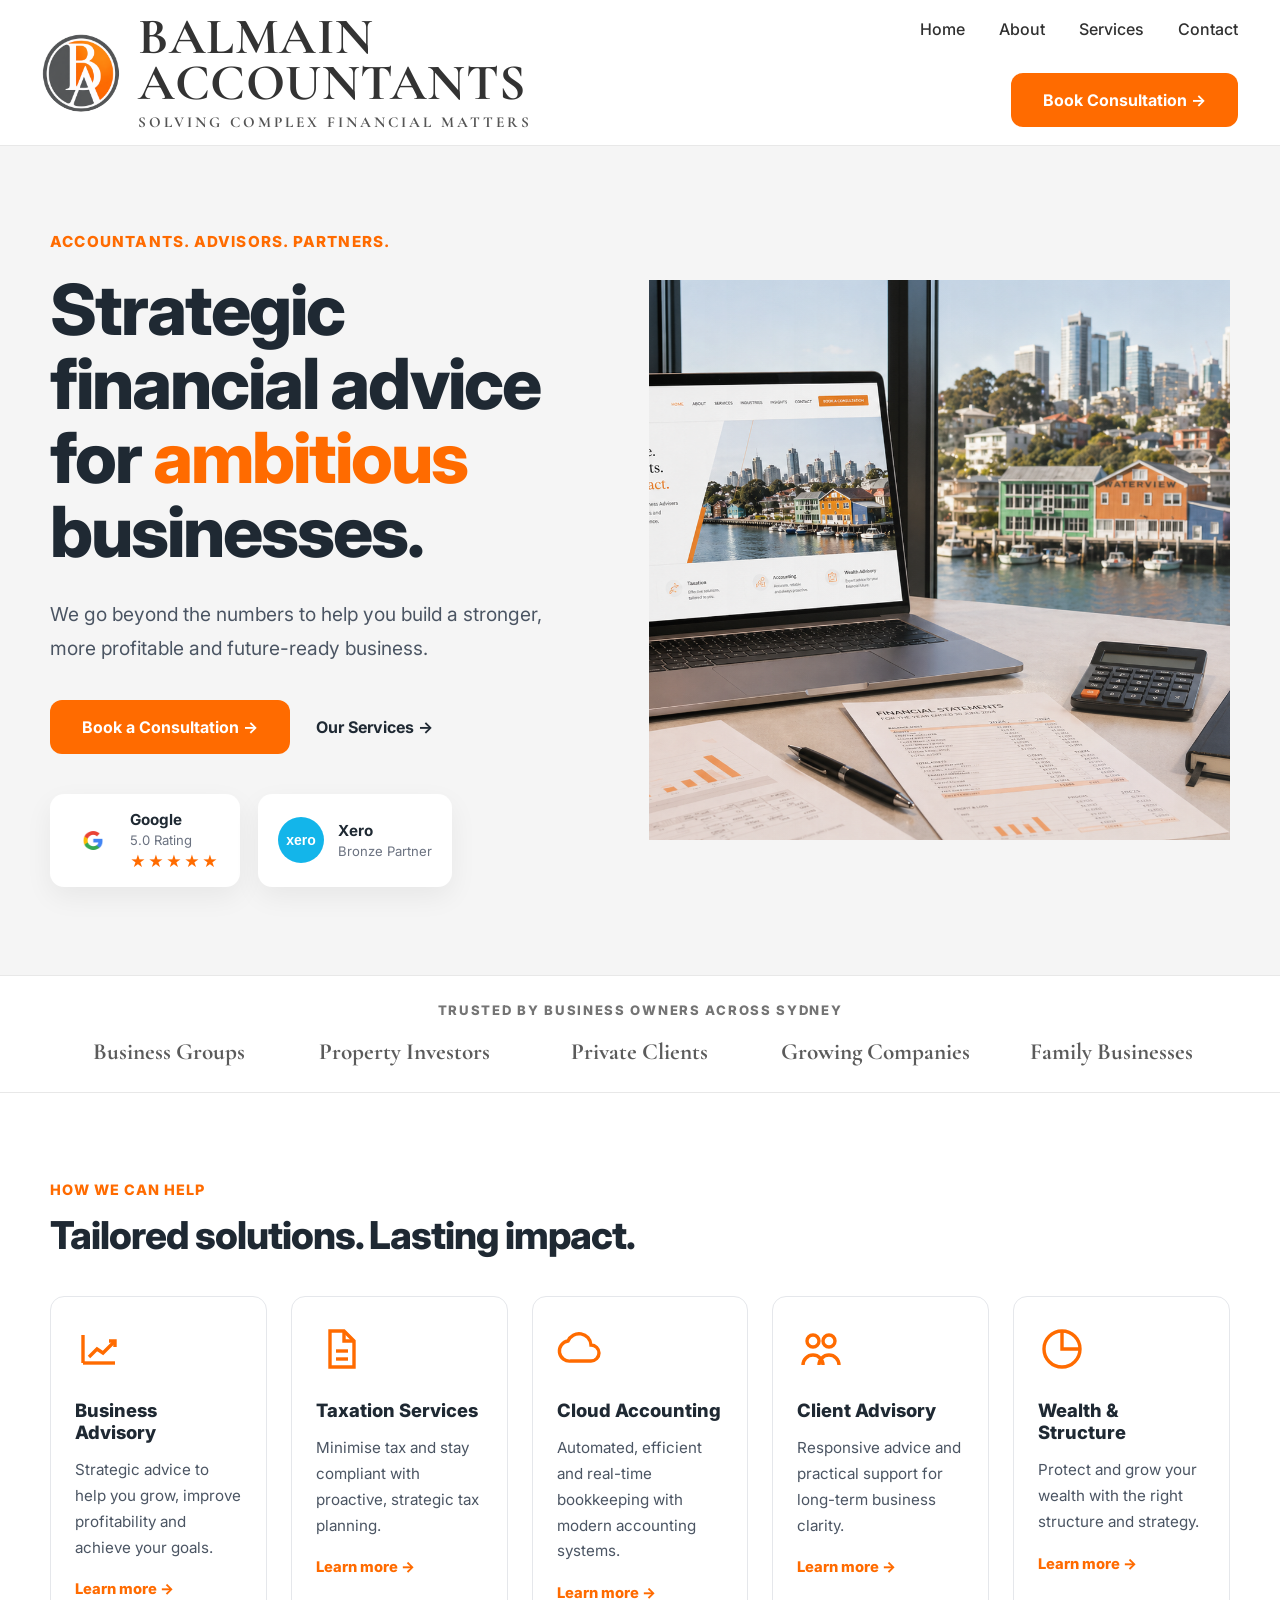
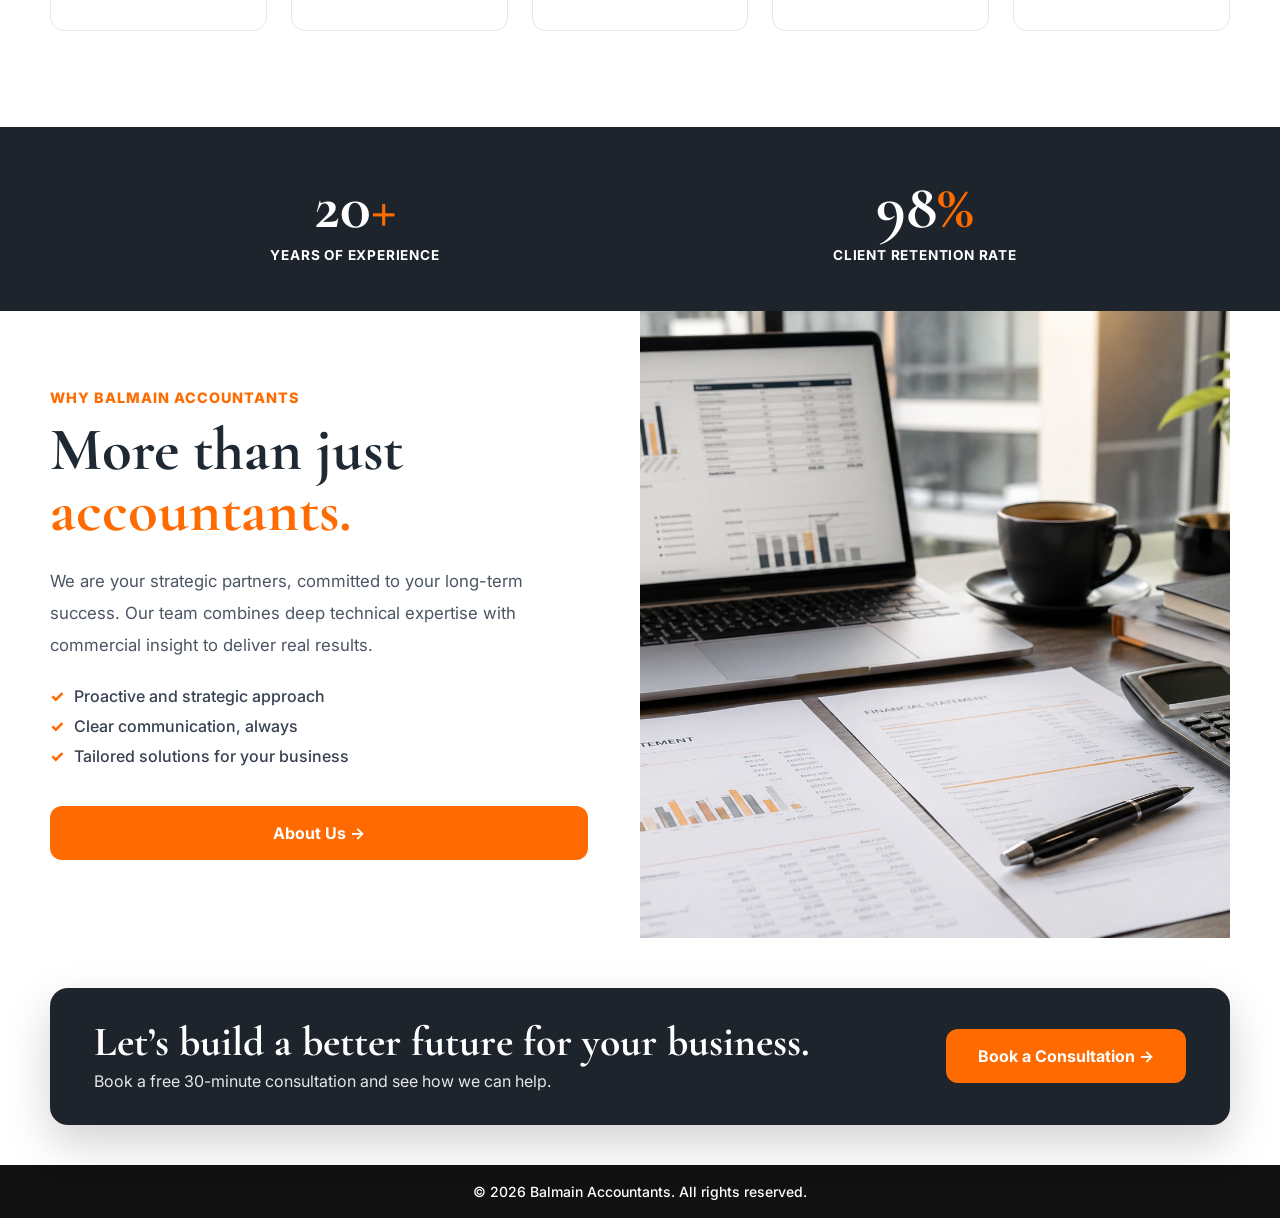
<file: index.html>
<!DOCTYPE html>
<html lang="en">
<head>
  <meta charset="UTF-8" />
  <meta name="viewport" content="width=device-width, initial-scale=1.0" />

  <title>Balmain Accountants</title>

  <link rel="icon" type="image/png" href="balmain-logo.png?v=3" />
  <link rel="shortcut icon" type="image/png" href="balmain-logo.png?v=3" />

  <link rel="preconnect" href="https://fonts.googleapis.com">
  <link rel="preconnect" href="https://fonts.gstatic.com" crossorigin>
  <link href="https://fonts.googleapis.com/css2?family=Cormorant+Garamond:wght@400;500;600;700&family=Inter:wght@300;400;500;600;700;800&display=swap" rel="stylesheet">

  <link rel="stylesheet" href="style.css" />
</head>

<body>

<header>
  <div class="navbar">
    <div class="logo-section">
      <img src="balmain-logo.png" alt="Balmain Accountants Logo" />
      <div class="logo-text">
        <h1>BALMAIN ACCOUNTANTS</h1>
        <p>SOLVING COMPLEX FINANCIAL MATTERS</p>
      </div>
    </div>

    <nav>
      <a href="index.html">Home</a>
      <a href="about.html">About</a>
      <a href="services.html">Services</a>
      <a href="contact.html">Contact</a>
      <a class="book-btn" href="contact.html">Book Consultation →</a>
    </nav>
  </div>
</header>

<section class="hero">
  <div>
    <div class="eyebrow">ACCOUNTANTS. ADVISORS. PARTNERS.</div>

    <h2>
      Strategic financial advice for
      <span>ambitious</span> businesses.
    </h2>

    <p>
      We go beyond the numbers to help you build a stronger, more profitable and future-ready business.
    </p>

    <div class="hero-actions">
      <a href="contact.html" class="hero-btn">Book a Consultation →</a>
      <a href="services.html" class="secondary-link">Our Services →</a>
    </div>

    <div class="trust-row">
      <div class="trust-card">
        <img src="google-logo.png" alt="Google Rating" class="trust-logo">
        <div>
          <strong>Google</strong>
          <span>5.0 Rating</span>
          <div class="stars">★★★★★</div>
        </div>
      </div>

      <div class="trust-card">
        <div class="xero-badge">xero</div>
        <div>
          <strong>Xero</strong>
          <span>Bronze Partner</span>
        </div>
      </div>
    </div>
  </div>

  <div class="hero-image"></div>
</section>

<section class="logo-strip">
  <p>Trusted by business owners across Sydney</p>

  <div class="client-names">
    <div>Business Groups</div>
    <div>Property Investors</div>
    <div>Private Clients</div>
    <div>Growing Companies</div>
    <div>Family Businesses</div>
  </div>
</section>

<section class="services-preview">
  <div class="section-inner">
    <div class="section-label">How we can help</div>
    <h3>Tailored solutions. Lasting impact.</h3>

    <div class="cards">
      <div class="card">
        <svg class="service-icon" viewBox="0 0 24 24" fill="none" stroke="currentColor" stroke-width="1.7">
          <path d="M4 19V5"></path>
          <path d="M4 19H20"></path>
          <path d="M7 16L11 12L14 14L20 8"></path>
          <path d="M17 8H20V11"></path>
        </svg>
        <h4>Business Advisory</h4>
        <p>Strategic advice to help you grow, improve profitability and achieve your goals.</p>
        <a href="services.html" class="learn-more">Learn more →</a>
      </div>

      <div class="card">
        <svg class="service-icon" viewBox="0 0 24 24" fill="none" stroke="currentColor" stroke-width="1.7">
          <path d="M7 3H14L19 8V21H7V3Z"></path>
          <path d="M14 3V8H19"></path>
          <path d="M10 13H16"></path>
          <path d="M10 17H16"></path>
        </svg>
        <h4>Taxation Services</h4>
        <p>Minimise tax and stay compliant with proactive, strategic tax planning.</p>
        <a href="services.html" class="learn-more">Learn more →</a>
      </div>

      <div class="card">
        <svg class="service-icon" viewBox="0 0 24 24" fill="none" stroke="currentColor" stroke-width="1.7">
          <path d="M7 18H17A4 4 0 0 0 17 10A6 6 0 0 0 5.5 8A4.8 4.8 0 0 0 7 18Z"></path>
        </svg>
        <h4>Cloud Accounting</h4>
        <p>Automated, efficient and real-time bookkeeping with modern accounting systems.</p>
        <a href="services.html" class="learn-more">Learn more →</a>
      </div>

      <div class="card">
        <svg class="service-icon" viewBox="0 0 24 24" fill="none" stroke="currentColor" stroke-width="1.7">
          <circle cx="8" cy="8" r="3"></circle>
          <circle cx="16" cy="8" r="3"></circle>
          <path d="M3 20A5 5 0 0 1 13 20"></path>
          <path d="M11 20A5 5 0 0 1 21 20"></path>
        </svg>
        <h4>Client Advisory</h4>
        <p>Responsive advice and practical support for long-term business clarity.</p>
        <a href="services.html" class="learn-more">Learn more →</a>
      </div>

      <div class="card">
        <svg class="service-icon" viewBox="0 0 24 24" fill="none" stroke="currentColor" stroke-width="1.7">
          <path d="M12 3V12H21"></path>
          <circle cx="12" cy="12" r="9"></circle>
        </svg>
        <h4>Wealth & Structure</h4>
        <p>Protect and grow your wealth with the right structure and strategy.</p>
        <a href="services.html" class="learn-more">Learn more →</a>
      </div>
    </div>
  </div>
</section>

<section class="stats">
  <div class="stats-inner">
    <div>
      <h4>20<span>+</span></h4>
      <p>Years of Experience</p>
    </div>

    <div>
      <h4>98<span>%</span></h4>
      <p>Client Retention Rate</p>
    </div>
  </div>
</section>

<section class="why-section">
  <div class="why-grid">
    <div class="why-text">
      <div class="section-label">Why Balmain Accountants</div>
      <h3>More than just <span>accountants.</span></h3>

      <p>
        We are your strategic partners, committed to your long-term success. Our team combines deep technical expertise with commercial insight to deliver real results.
      </p>

      <ul class="ticks">
        <li>Proactive and strategic approach</li>
        <li>Clear communication, always</li>
        <li>Tailored solutions for your business</li>
      </ul>

      <a href="about.html" class="dark-btn">About Us →</a>
    </div>

    <div class="why-image"></div>
  </div>

  <div class="bottom-cta">
    <div>
      <h3>Let’s build a better future for your business.</h3>
      <p>Book a free 30-minute consultation and see how we can help.</p>
    </div>

    <a href="contact.html" class="book-btn">Book a Consultation →</a>
  </div>
</section>

<div class="spacer"></div>

<footer>
  © 2026 Balmain Accountants. All rights reserved.
</footer>

</body>
</html>
</file>
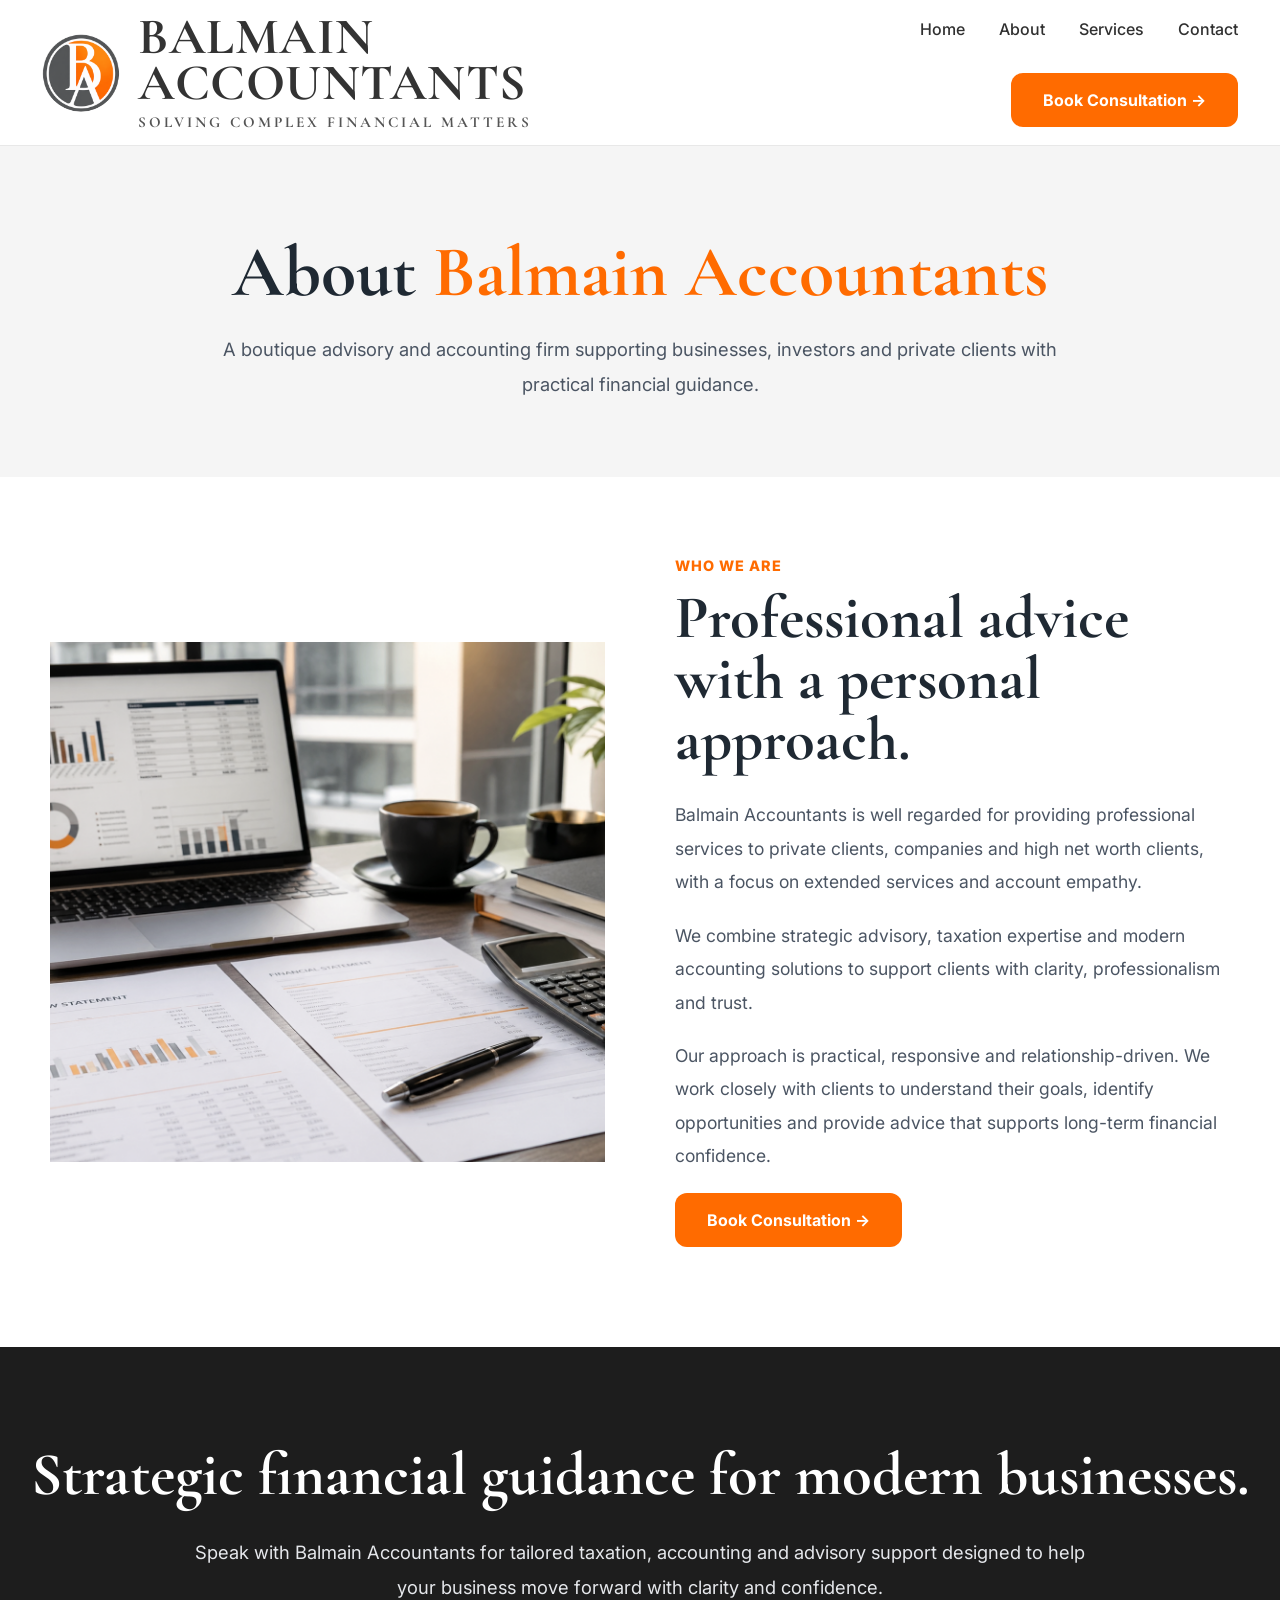
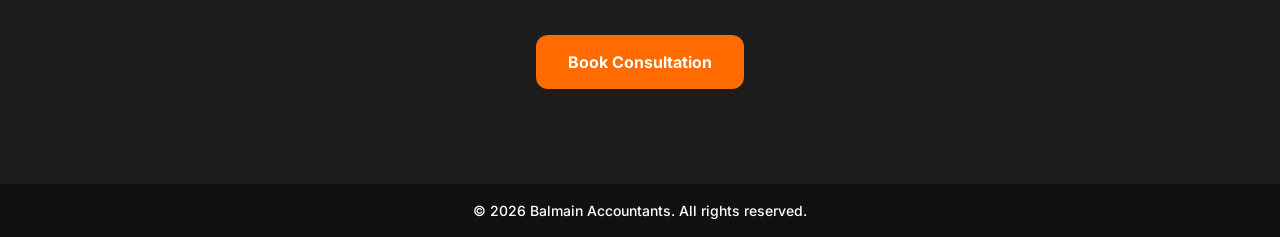
<file: about.html>
<!DOCTYPE html>
<html lang="en">
<head>
  <meta charset="UTF-8" />
  <meta name="viewport" content="width=device-width, initial-scale=1.0" />

  <title>About | Balmain Accountants</title>

  <link rel="icon" type="image/png" href="balmain-logo.png?v=3" />
  <link rel="shortcut icon" type="image/png" href="balmain-logo.png?v=3" />

  <link rel="preconnect" href="https://fonts.googleapis.com">
  <link rel="preconnect" href="https://fonts.gstatic.com" crossorigin>
  <link href="https://fonts.googleapis.com/css2?family=Cormorant+Garamond:wght@400;500;600;700&family=Inter:wght@300;400;500;600;700;800&display=swap" rel="stylesheet">

  <link rel="stylesheet" href="style.css" />
</head>

<body>

<header>
  <div class="navbar">
    <div class="logo-section">
      <img src="balmain-logo.png" alt="Balmain Accountants Logo" />
      <div class="logo-text">
        <h1>BALMAIN ACCOUNTANTS</h1>
        <p>SOLVING COMPLEX FINANCIAL MATTERS</p>
      </div>
    </div>

    <nav>
      <a href="index.html">Home</a>
      <a href="about.html">About</a>
      <a href="services.html">Services</a>
      <a href="contact.html">Contact</a>
      <a class="book-btn" href="contact.html">Book Consultation →</a>
    </nav>
  </div>
</header>

<section class="page-hero">
  <h2>About <span class="orange">Balmain Accountants</span></h2>
  <p>
    A boutique advisory and accounting firm supporting businesses, investors and private clients with practical financial guidance.
  </p>
</section>

<section class="about-section">
  <div class="about-grid">
    <img src="why-balmain.jpg" alt="Balmain Accountants advisory workspace">

    <div class="about-text">
      <div class="section-label">Who we are</div>

      <h3>Professional advice with a personal approach.</h3>

      <p>
        Balmain Accountants is well regarded for providing professional services to private clients, companies and high net worth clients, with a focus on extended services and account empathy.
      </p>

      <p>
        We combine strategic advisory, taxation expertise and modern accounting solutions to support clients with clarity, professionalism and trust.
      </p>

      <p>
        Our approach is practical, responsive and relationship-driven. We work closely with clients to understand their goals, identify opportunities and provide advice that supports long-term financial confidence.
      </p>

      <a href="contact.html" class="hero-btn">Book Consultation →</a>
    </div>
  </div>
</section>

<section class="dark-cta">
  <h3>Strategic financial guidance for modern businesses.</h3>
  <p>
    Speak with Balmain Accountants for tailored taxation, accounting and advisory support designed to help your business move forward with clarity and confidence.
  </p>
  <a href="contact.html" class="book-btn">Book Consultation</a>
</section>

<footer>
  © 2026 Balmain Accountants. All rights reserved.
</footer>

</body>
</html>
</file>
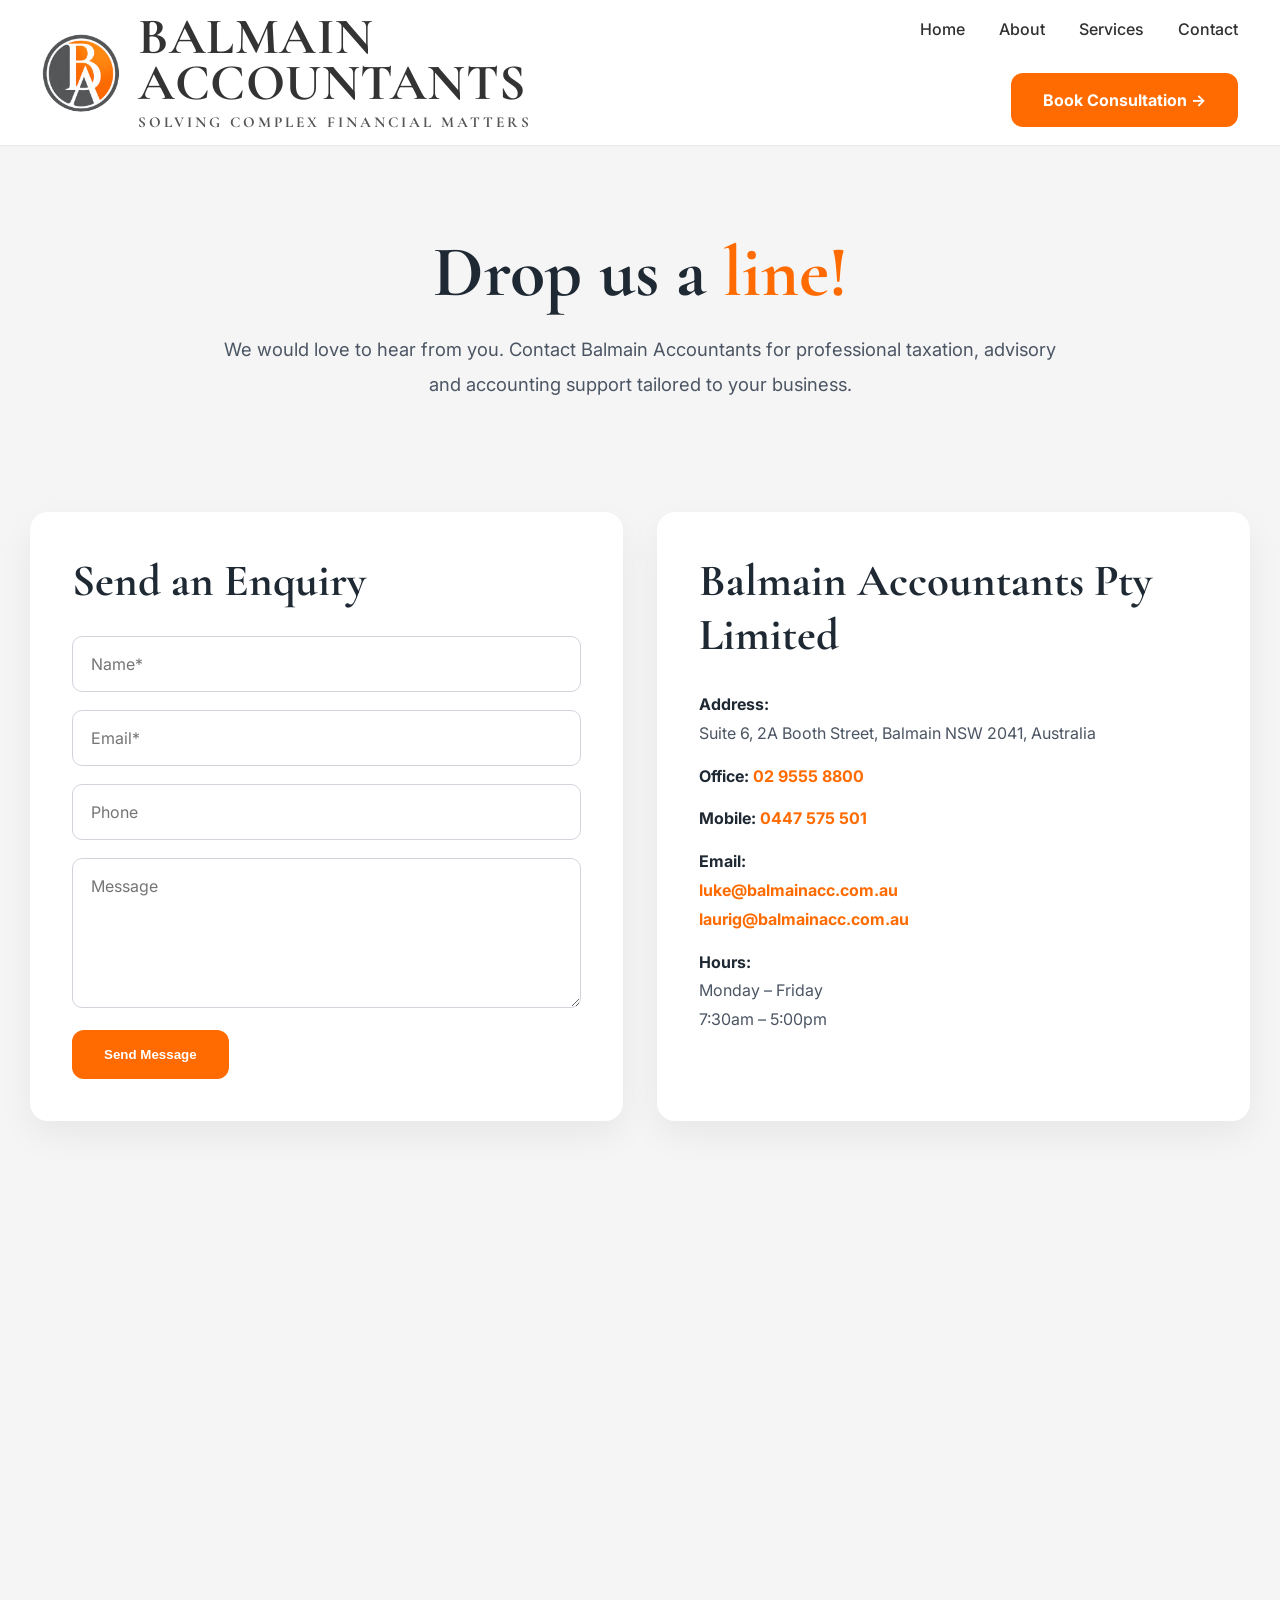
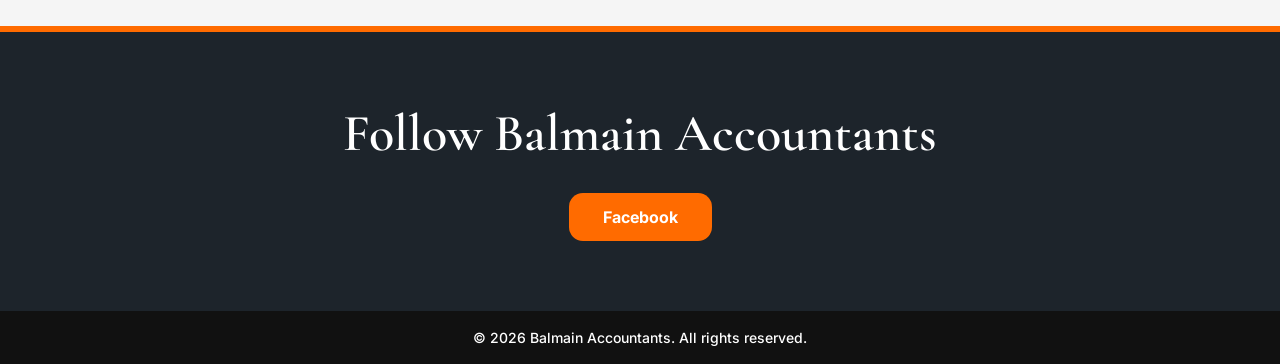
<file: contact.html>
<!DOCTYPE html>
<html lang="en">
<head>
  <meta charset="UTF-8" />
  <meta name="viewport" content="width=device-width, initial-scale=1.0" />

  <title>Contact | Balmain Accountants</title>

  <link rel="icon" type="image/png" href="balmain-logo.png?v=3" />
  <link rel="shortcut icon" type="image/png" href="balmain-logo.png?v=3" />

  <link rel="preconnect" href="https://fonts.googleapis.com">
  <link rel="preconnect" href="https://fonts.gstatic.com" crossorigin>
  <link href="https://fonts.googleapis.com/css2?family=Cormorant+Garamond:wght@400;500;600;700&family=Inter:wght@300;400;500;600;700;800&display=swap" rel="stylesheet">

  <link rel="stylesheet" href="style.css" />
</head>

<body>

<header>
  <div class="navbar">
    <div class="logo-section">
      <img src="balmain-logo.png" alt="Balmain Accountants Logo" />
      <div class="logo-text">
        <h1>BALMAIN ACCOUNTANTS</h1>
        <p>SOLVING COMPLEX FINANCIAL MATTERS</p>
      </div>
    </div>

    <nav>
      <a href="index.html">Home</a>
      <a href="about.html">About</a>
      <a href="services.html">Services</a>
      <a href="contact.html">Contact</a>
      <a class="book-btn" href="contact.html">Book Consultation →</a>
    </nav>
  </div>
</header>

<section class="page-hero">
  <h2>Drop us a <span class="orange">line!</span></h2>
  <p>
    We would love to hear from you. Contact Balmain Accountants for professional taxation, advisory and accounting support tailored to your business.
  </p>
</section>

<section class="contact-area">

  <div class="contact-card">
    <h3>Send an Enquiry</h3>

    <form action="https://formsubmit.co/luke@balmainacc.com.au" method="POST">
      <input type="hidden" name="_cc" value="laurig@balmainacc.com.au">
      <input type="hidden" name="_subject" value="New website enquiry - Balmain Accountants">
      <input type="hidden" name="_captcha" value="false">

      <input type="text" name="name" placeholder="Name*" required>
      <input type="email" name="email" placeholder="Email*" required>
      <input type="tel" name="phone" placeholder="Phone">
      <textarea name="message" placeholder="Message" required></textarea>

      <button type="submit" class="small-btn">Send Message</button>
    </form>
  </div>

  <div class="contact-card">
    <h3>Balmain Accountants Pty Limited</h3>

    <p><strong>Address:</strong><br>Suite 6, 2A Booth Street, Balmain NSW 2041, Australia</p>

    <p><strong>Office:</strong> <a href="tel:0295558800">02 9555 8800</a></p>

    <p><strong>Mobile:</strong> <a href="tel:0447575501">0447 575 501</a></p>

    <p><strong>Email:</strong><br>
      <a href="mailto:luke@balmainacc.com.au">luke@balmainacc.com.au</a><br>
      <a href="mailto:laurig@balmainacc.com.au">laurig@balmainacc.com.au</a>
    </p>

    <p><strong>Hours:</strong><br>Monday – Friday<br>7:30am – 5:00pm</p>
  </div>

</section>

<section class="map-section">
  <iframe
    src="https://www.google.com/maps?q=Suite%206,%202A%20Booth%20Street,%20Balmain%20NSW%202041,%20Australia&output=embed"
    allowfullscreen=""
    loading="lazy">
  </iframe>
</section>

<section class="facebook-section">
  <h3>Follow Balmain Accountants</h3>
  <a class="facebook-btn" href="https://www.facebook.com/BalmainAccountants/" target="_blank">
    Facebook
  </a>
</section>

<footer>
  © 2026 Balmain Accountants. All rights reserved.
</footer>

</body>
</html>
</file>
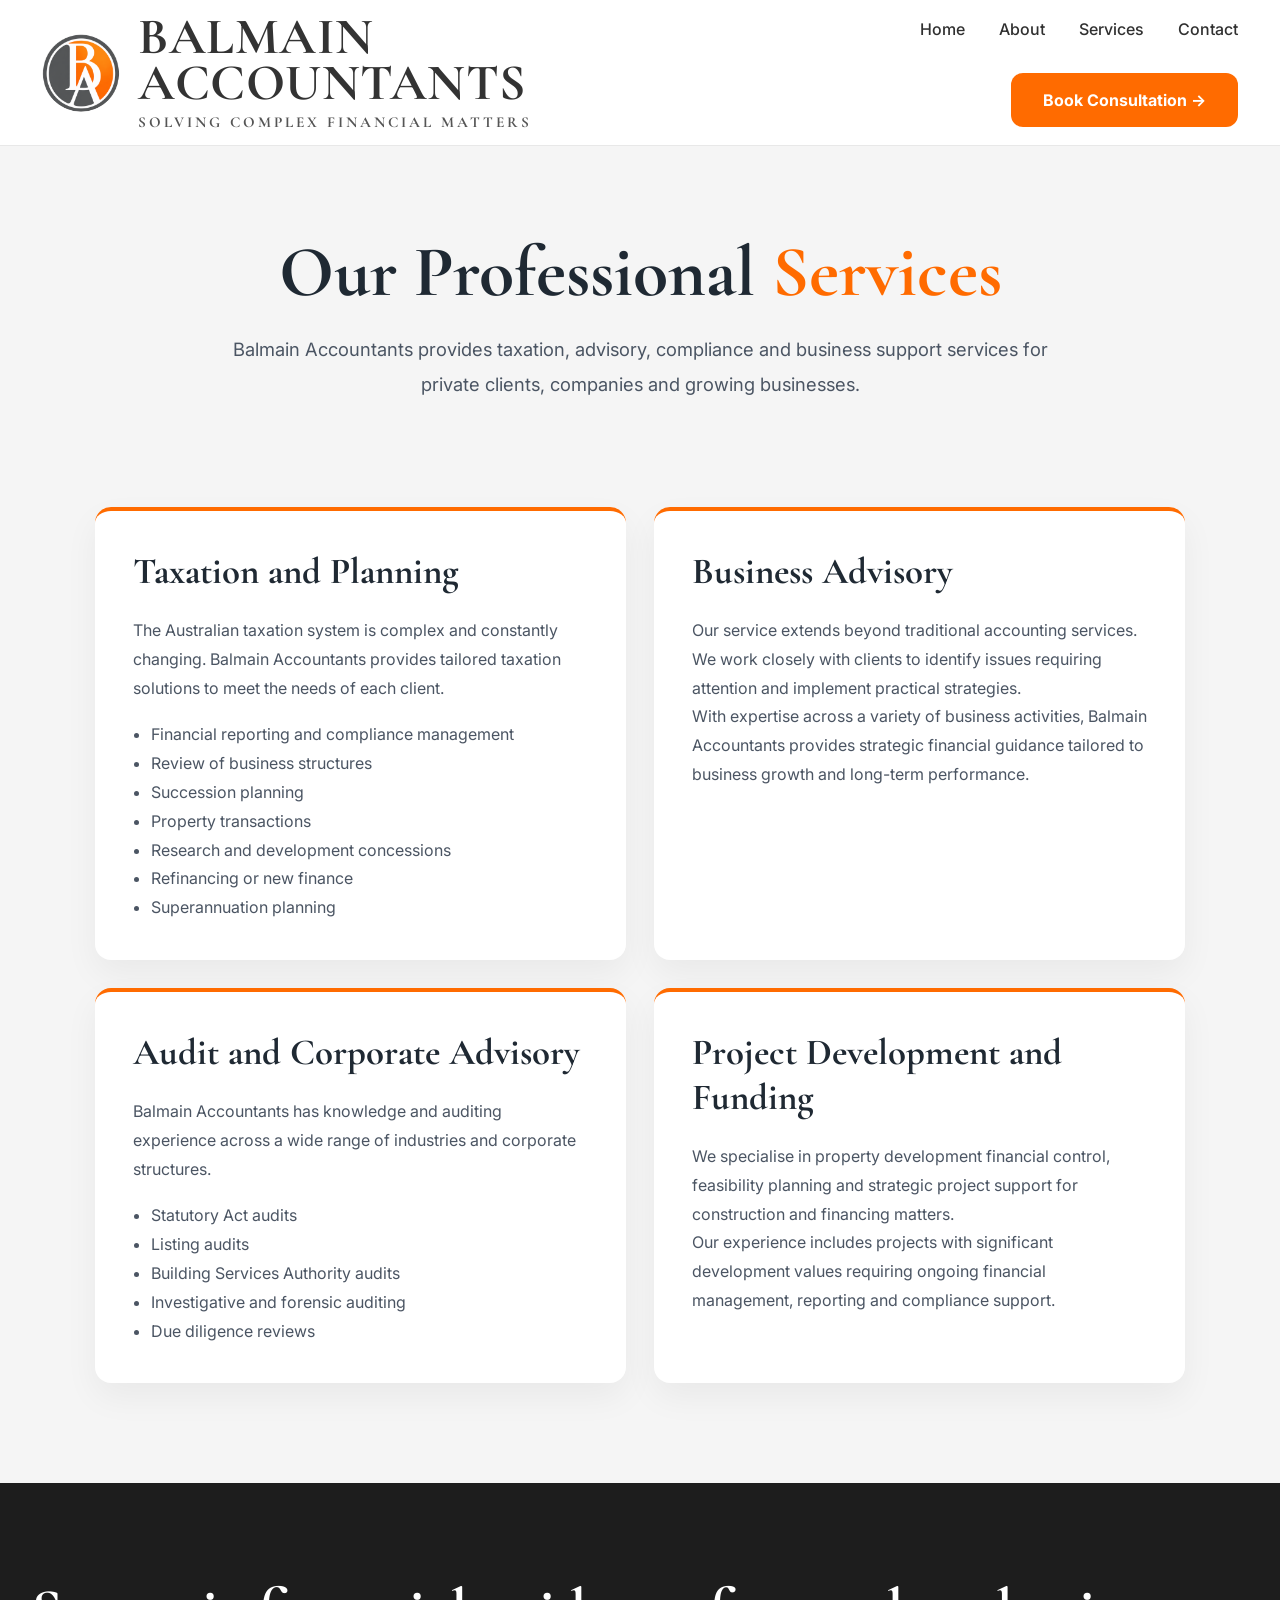
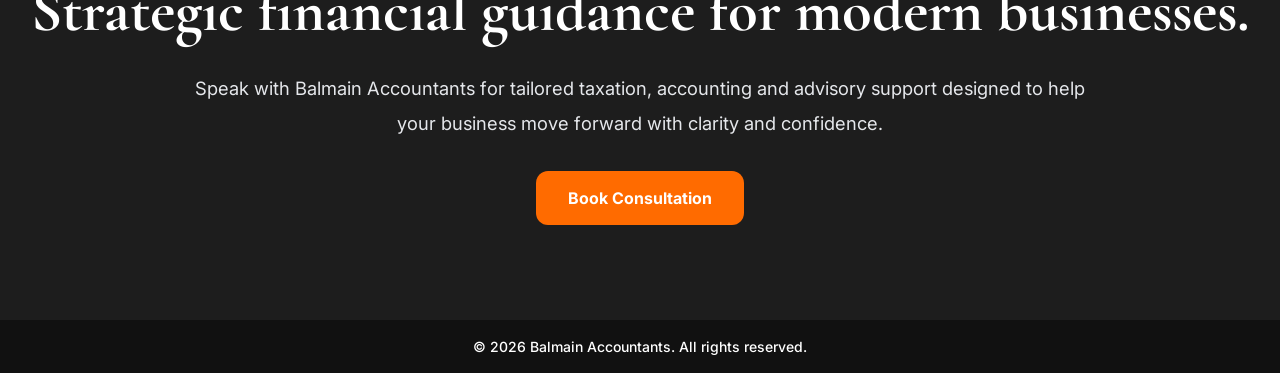
<file: services.html>
<!DOCTYPE html>
<html lang="en">
<head>
  <meta charset="UTF-8" />
  <meta name="viewport" content="width=device-width, initial-scale=1.0" />

  <title>Services | Balmain Accountants</title>

  <link rel="icon" type="image/png" href="balmain-logo.png?v=3" />
  <link rel="shortcut icon" type="image/png" href="balmain-logo.png?v=3" />

  <link rel="preconnect" href="https://fonts.googleapis.com">
  <link rel="preconnect" href="https://fonts.gstatic.com" crossorigin>
  <link href="https://fonts.googleapis.com/css2?family=Cormorant+Garamond:wght@400;500;600;700&family=Inter:wght@300;400;500;600;700;800&display=swap" rel="stylesheet">

  <link rel="stylesheet" href="style.css" />
</head>

<body>

<header>
  <div class="navbar">
    <div class="logo-section">
      <img src="balmain-logo.png" alt="Balmain Accountants Logo" />
      <div class="logo-text">
        <h1>BALMAIN ACCOUNTANTS</h1>
        <p>SOLVING COMPLEX FINANCIAL MATTERS</p>
      </div>
    </div>

    <nav>
      <a href="index.html">Home</a>
      <a href="about.html">About</a>
      <a href="services.html">Services</a>
      <a href="contact.html">Contact</a>
      <a class="book-btn" href="contact.html">Book Consultation →</a>
    </nav>
  </div>
</header>

<section class="page-hero">
  <h2>Our Professional <span class="orange">Services</span></h2>
  <p>
    Balmain Accountants provides taxation, advisory, compliance and business support services for private clients, companies and growing businesses.
  </p>
</section>

<section class="services-page">

  <div class="service-box">
    <h3>Taxation and Planning</h3>
    <p>
      The Australian taxation system is complex and constantly changing. Balmain Accountants provides tailored taxation solutions to meet the needs of each client.
    </p>
    <ul>
      <li>Financial reporting and compliance management</li>
      <li>Review of business structures</li>
      <li>Succession planning</li>
      <li>Property transactions</li>
      <li>Research and development concessions</li>
      <li>Refinancing or new finance</li>
      <li>Superannuation planning</li>
    </ul>
  </div>

  <div class="service-box">
    <h3>Business Advisory</h3>
    <p>
      Our service extends beyond traditional accounting services. We work closely with clients to identify issues requiring attention and implement practical strategies.
    </p>
    <p>
      With expertise across a variety of business activities, Balmain Accountants provides strategic financial guidance tailored to business growth and long-term performance.
    </p>
  </div>

  <div class="service-box">
    <h3>Audit and Corporate Advisory</h3>
    <p>
      Balmain Accountants has knowledge and auditing experience across a wide range of industries and corporate structures.
    </p>
    <ul>
      <li>Statutory Act audits</li>
      <li>Listing audits</li>
      <li>Building Services Authority audits</li>
      <li>Investigative and forensic auditing</li>
      <li>Due diligence reviews</li>
    </ul>
  </div>

  <div class="service-box">
    <h3>Project Development and Funding</h3>
    <p>
      We specialise in property development financial control, feasibility planning and strategic project support for construction and financing matters.
    </p>
    <p>
      Our experience includes projects with significant development values requiring ongoing financial management, reporting and compliance support.
    </p>
  </div>

</section>

<section class="dark-cta">
  <h3>Strategic financial guidance for modern businesses.</h3>
  <p>
    Speak with Balmain Accountants for tailored taxation, accounting and advisory support designed to help your business move forward with clarity and confidence.
  </p>
  <a href="contact.html" class="book-btn">Book Consultation</a>
</section>

<footer>
  © 2026 Balmain Accountants. All rights reserved.
</footer>

</body>
</html>
</file>
<file: style.css>
* {
  margin: 0;
  padding: 0;
  box-sizing: border-box;
}

body {
  font-family: 'Inter', sans-serif;
  background: #f5f5f5;
  color: #1f2933;
}

a {
  text-decoration: none;
}

header {
  width: 100%;
  background: #ffffff;
  border-bottom: 1px solid #e8e8e8;
}

.navbar {
  max-width: 1550px;
  margin: 0 auto;
  padding: 14px 42px;
  display: flex;
  justify-content: space-between;
  align-items: center;
  gap: 32px;
}

.logo-section {
  display: flex;
  align-items: center;
  gap: 18px;
}

.logo-section img {
  width: 78px;
  height: 78px;
  object-fit: cover;
  border-radius: 50%;
  display: block;
}

.logo-text h1 {
  font-family: 'Cormorant Garamond', serif;
  font-size: 3.2rem;
  line-height: 0.9;
  font-weight: 700;
  color: #333333;
  letter-spacing: 0.5px;
}

.logo-text p {
  font-family: 'Cormorant Garamond', serif;
  font-size: 0.95rem;
  letter-spacing: 3px;
  color: #555;
  font-weight: 700;
  margin-top: 7px;
}

nav {
  display: flex;
  align-items: center;
  gap: 34px;
  flex-wrap: wrap;
  justify-content: flex-end;
}

nav a {
  color: #303030;
  font-size: 1rem;
  font-weight: 500;
  transition: 0.3s;
}

nav a:hover {
  color: #ff6b00;
}

.book-btn,
.hero-btn,
.dark-btn,
.small-btn {
  background: #ff6b00;
  color: white;
  padding: 17px 32px;
  border-radius: 12px;
  font-weight: 700;
  display: inline-flex;
  align-items: center;
  justify-content: center;
  gap: 10px;
  transition: 0.3s;
  border: none;
  cursor: pointer;
}

.book-btn:hover,
.hero-btn:hover,
.dark-btn:hover,
.small-btn:hover {
  background: #e86000;
  transform: translateY(-2px);
  box-shadow: 0 12px 24px rgba(0,0,0,0.12);
}

.orange {
  color: #ff6b00;
}

.page-hero {
  max-width: 1300px;
  margin: 0 auto;
  padding: 90px 30px 75px;
  text-align: center;
}

.page-hero h2 {
  font-family: 'Cormorant Garamond', serif;
  font-size: 4.5rem;
  line-height: 1;
  color: #1f2933;
  margin-bottom: 24px;
}

.page-hero p {
  max-width: 850px;
  margin: 0 auto;
  font-size: 1.15rem;
  line-height: 1.9;
  color: #4b5563;
}

.section-label {
  color: #ff6b00;
  font-weight: 800;
  text-transform: uppercase;
  font-size: 0.9rem;
  letter-spacing: 1px;
  margin-bottom: 14px;
}

footer {
  background: #111111;
  color: #ffffff;
  text-align: center;
  padding: 18px 20px;
  font-size: 14px;
  font-weight: 500;
}

/* HOME */

.hero {
  max-width: 1550px;
  margin: 0 auto;
  padding: 86px 50px 88px;
  display: grid;
  grid-template-columns: 1fr 1.1fr;
  gap: 70px;
  align-items: center;
}

.eyebrow {
  color: #ff6b00;
  font-weight: 800;
  letter-spacing: 1.2px;
  font-size: 0.95rem;
  margin-bottom: 22px;
  text-transform: uppercase;
}

.hero h2 {
  font-family: 'Inter', sans-serif;
  font-size: 4.4rem;
  line-height: 1.05;
  font-weight: 800;
  color: #1f2933;
  margin-bottom: 28px;
  letter-spacing: -2px;
}

.hero h2 span {
  color: #ff6b00;
}

.hero p {
  font-size: 1.2rem;
  line-height: 1.8;
  color: #4b5563;
  max-width: 670px;
  margin-bottom: 34px;
}

.hero-actions {
  display: flex;
  align-items: center;
  gap: 26px;
  flex-wrap: wrap;
  margin-bottom: 40px;
}

.secondary-link {
  color: #1f2933;
  font-weight: 700;
  display: inline-flex;
  align-items: center;
  gap: 8px;
}

.trust-row {
  display: flex;
  gap: 18px;
  flex-wrap: wrap;
}

.trust-card {
  background: white;
  border-radius: 14px;
  padding: 16px 20px;
  min-width: 190px;
  box-shadow: 0 10px 28px rgba(0,0,0,0.06);
  display: flex;
  align-items: center;
  gap: 14px;
}

.trust-logo {
  width: 46px;
  height: 46px;
  object-fit: contain;
  display: block;
}

.xero-badge {
  width: 46px;
  height: 46px;
  border-radius: 50%;
  background: #13b5ea;
  color: white;
  display: flex;
  align-items: center;
  justify-content: center;
  font-size: 14px;
  font-weight: 700;
  text-transform: lowercase;
  font-family: Arial, sans-serif;
}

.trust-card strong {
  display: block;
  font-size: 0.95rem;
  color: #1f2933;
}

.trust-card span {
  font-size: 0.82rem;
  color: #6b7280;
}

.stars {
  color: #ff6b00;
  letter-spacing: 2px;
  font-size: 0.95rem;
  margin-top: 3px;
}

.hero-image {
  width: 100%;
  min-height: 560px;
  background:
    linear-gradient(90deg, rgba(245,245,245,0.02), rgba(245,245,245,0.12)),
    url("home-hero.png");
  background-size: cover;
  background-position: center;
  border-radius: 0;
}

.logo-strip {
  background: #ffffff;
  border-top: 1px solid #e8e8e8;
  border-bottom: 1px solid #e8e8e8;
  padding: 26px 40px;
  text-align: center;
}

.logo-strip p {
  font-size: 0.82rem;
  font-weight: 800;
  letter-spacing: 1.7px;
  color: #747474;
  text-transform: uppercase;
  margin-bottom: 20px;
}

.client-names {
  max-width: 1150px;
  margin: 0 auto;
  display: grid;
  grid-template-columns: repeat(5, 1fr);
  gap: 28px;
  align-items: center;
  color: #333;
  font-family: 'Cormorant Garamond', serif;
  font-weight: 700;
  font-size: 1.45rem;
  opacity: 0.8;
}

.services-preview {
  background: #ffffff;
  padding: 88px 50px 96px;
}

.section-inner {
  max-width: 1400px;
  margin: 0 auto;
}

.services-preview h3 {
  font-size: 2.4rem;
  line-height: 1.2;
  color: #1f2933;
  margin-bottom: 38px;
  font-weight: 800;
  letter-spacing: -1px;
}

.cards {
  display: grid;
  grid-template-columns: repeat(5, 1fr);
  gap: 24px;
}

.card {
  background: #ffffff;
  border: 1px solid #e5e7eb;
  border-radius: 14px;
  padding: 28px 24px;
  transition: 0.3s;
  min-height: 255px;
}

.card:hover {
  transform: translateY(-6px);
  box-shadow: 0 18px 40px rgba(0,0,0,0.08);
  border-color: rgba(255,107,0,0.4);
}

.service-icon {
  width: 48px;
  height: 48px;
  margin-bottom: 22px;
  color: #ff6b00;
}

.card h4 {
  font-size: 1.15rem;
  color: #1f2933;
  margin-bottom: 14px;
  font-weight: 800;
}

.card p {
  color: #4b5563;
  line-height: 1.7;
  font-size: 0.95rem;
  margin-bottom: 18px;
}

.learn-more {
  color: #ff6b00;
  font-weight: 800;
  font-size: 0.92rem;
}

.stats {
  background: #1d242b;
  padding: 48px 50px;
  color: white;
}

.stats-inner {
  max-width: 1100px;
  margin: 0 auto;
  display: grid;
  grid-template-columns: 1fr 1fr;
  gap: 40px;
  text-align: center;
}

.stats h4 {
  font-family: 'Cormorant Garamond', serif;
  font-size: 4rem;
  color: #ffffff;
  line-height: 1;
}

.stats h4 span {
  color: #ff6b00;
}

.stats p {
  color: #ffffff;
  font-weight: 700;
  letter-spacing: 0.8px;
  margin-top: 8px;
  text-transform: uppercase;
  font-size: 0.85rem;
}

.why-section {
  background: #ffffff;
  padding: 0 50px;
}

.why-grid {
  max-width: 1400px;
  margin: 0 auto;
  display: grid;
  grid-template-columns: 1fr 1fr;
  min-height: 520px;
}

.why-text {
  padding: 78px 52px 78px 0;
  display: flex;
  flex-direction: column;
  justify-content: center;
}

.why-text h3 {
  font-family: 'Cormorant Garamond', serif;
  font-size: 3.8rem;
  line-height: 1;
  margin-bottom: 24px;
  color: #1f2933;
}

.why-text h3 span {
  color: #ff6b00;
}

.why-text p {
  color: #4b5563;
  line-height: 1.9;
  font-size: 1.05rem;
  margin-bottom: 24px;
  max-width: 560px;
}

.ticks {
  list-style: none;
  margin-bottom: 30px;
}

.ticks li {
  margin-bottom: 10px;
  color: #374151;
  font-weight: 500;
}

.ticks li::before {
  content: "✓";
  color: #ff6b00;
  font-weight: 800;
  margin-right: 10px;
}

.why-image {
  background: url("why-balmain.jpg");
  background-size: cover;
  background-position: center;
  min-height: 520px;
}

.bottom-cta {
  max-width: 1400px;
  margin: 0 auto;
  transform: translateY(50px);
  background: #1d242b;
  border-radius: 18px;
  padding: 34px 44px;
  display: flex;
  justify-content: space-between;
  align-items: center;
  gap: 28px;
  color: white;
  box-shadow: 0 18px 45px rgba(0,0,0,0.18);
}

.bottom-cta h3 {
  font-family: 'Cormorant Garamond', serif;
  font-size: 2.6rem;
  line-height: 1;
  margin-bottom: 8px;
}

.bottom-cta p {
  color: #e5e7eb;
  font-size: 1rem;
}

.spacer {
  height: 90px;
  background: #ffffff;
}

/* ABOUT */

.about-section {
  background: #ffffff;
  padding: 80px 50px 100px;
}

.about-grid {
  max-width: 1350px;
  margin: 0 auto;
  display: grid;
  grid-template-columns: 1fr 1fr;
  gap: 70px;
  align-items: center;
}

.about-grid img {
  width: 100%;
  height: 520px;
  object-fit: cover;
}

.about-text h3 {
  font-family: 'Cormorant Garamond', serif;
  font-size: 3.8rem;
  line-height: 1;
  margin-bottom: 28px;
}

.about-text p {
  font-size: 1.1rem;
  line-height: 1.9;
  color: #4b5563;
  margin-bottom: 20px;
}

/* SERVICES PAGE */

.services-page {
  max-width: 1150px;
  margin: 0 auto;
  padding: 30px 30px 100px;
  display: grid;
  grid-template-columns: repeat(2, 1fr);
  gap: 28px;
}

.service-box {
  background: #ffffff;
  border-top: 4px solid #ff6b00;
  border-radius: 16px;
  padding: 38px;
  box-shadow: 0 14px 34px rgba(0,0,0,0.05);
}

.service-box h3 {
  font-family: 'Cormorant Garamond', serif;
  font-size: 2.3rem;
  margin-bottom: 22px;
}

.service-box p,
.service-box li {
  color: #4b5563;
  line-height: 1.8;
  font-size: 1rem;
}

.service-box ul {
  margin-left: 18px;
  margin-top: 18px;
}

/* CONTACT */

.contact-area {
  max-width: 1350px;
  margin: 0 auto;
  padding: 35px 30px 75px;
  display: grid;
  grid-template-columns: 1fr 1fr;
  gap: 34px;
}

.contact-card {
  background: #ffffff;
  border-radius: 18px;
  padding: 42px;
  box-shadow: 0 14px 35px rgba(0,0,0,0.06);
}

.contact-card h3 {
  font-family: 'Cormorant Garamond', serif;
  font-size: 2.8rem;
  margin-bottom: 28px;
  color: #1f2933;
}

.contact-card p {
  color: #4b5563;
  line-height: 1.8;
  margin-bottom: 14px;
}

.contact-card strong {
  color: #1f2933;
}

.contact-card a {
  color: #ff6b00;
  font-weight: 700;
}

form input,
form textarea {
  width: 100%;
  padding: 17px 18px;
  border: 1px solid #d1d5db;
  border-radius: 10px;
  margin-bottom: 18px;
  font-size: 1rem;
  font-family: 'Inter', sans-serif;
}

form textarea {
  min-height: 150px;
  resize: vertical;
}

.map-section iframe {
  width: 100%;
  height: 430px;
  border: none;
  display: block;
}

/* CONTACT FACEBOOK SECTION - UPDATED */

.facebook-section {
  background: #1d242b;
  color: #ffffff;
  text-align: center;
  padding: 70px 20px;
  border-top: 6px solid #ff6b00;
}

.facebook-section h3 {
  font-family: 'Cormorant Garamond', serif;
  font-size: 52px;
  font-weight: 600;
  margin: 0 0 28px;
  color: #ffffff;
}

.facebook-btn {
  display: inline-block;
  background: #ff6b00;
  color: #ffffff;
  padding: 14px 34px;
  border-radius: 14px;
  text-decoration: none;
  font-weight: 700;
  font-family: 'Inter', sans-serif;
  transition: 0.3s ease;
}

.facebook-btn:hover {
  background: #e86000;
  transform: translateY(-2px);
  box-shadow: 0 12px 24px rgba(0,0,0,0.18);
}

/* SHARED CTA */

.dark-cta {
  background: #1d1d1d;
  color: white;
  text-align: center;
  padding: 95px 30px;
}

.dark-cta h3 {
  font-family: 'Cormorant Garamond', serif;
  font-size: 3.8rem;
  line-height: 1.1;
  margin-bottom: 26px;
}

.dark-cta p {
  max-width: 900px;
  margin: 0 auto 30px;
  color: #e5e7eb;
  font-size: 1.15rem;
  line-height: 1.9;
}

/* RESPONSIVE */

@media (max-width: 1200px) {
  .navbar {
    flex-direction: column;
    align-items: flex-start;
  }

  nav {
    width: 100%;
    justify-content: flex-start;
  }

  .hero,
  .about-grid,
  .contact-area {
    grid-template-columns: 1fr;
  }

  .hero-image {
    min-height: 440px;
  }

  .cards,
  .services-page {
    grid-template-columns: repeat(2, 1fr);
  }

  .client-names {
    grid-template-columns: repeat(2, 1fr);
  }

  .why-grid {
    grid-template-columns: 1fr;
  }

  .why-text {
    padding-right: 0;
  }

  .bottom-cta {
    flex-direction: column;
    align-items: flex-start;
  }
}

@media (max-width: 768px) {
  .navbar {
    padding: 18px 22px;
  }

  .logo-section {
    flex-direction: column;
    text-align: left;
    align-items: flex-start;
  }

  .logo-section img {
    width: 66px;
    height: 66px;
  }

  .logo-text h1 {
    font-size: 2.2rem;
  }

  .logo-text p {
    font-size: 0.82rem;
    letter-spacing: 2px;
  }

  nav {
    gap: 18px;
  }

  .book-btn {
    padding: 14px 22px;
  }

  .hero {
    padding: 52px 24px 68px;
    gap: 36px;
  }

  .hero h2,
  .page-hero h2 {
    font-size: 3rem;
  }

  .hero p,
  .page-hero p {
    font-size: 1.05rem;
  }

  .hero-image {
    min-height: 330px;
  }

  .trust-row {
    flex-direction: column;
  }

  .client-names,
  .cards,
  .stats-inner,
  .services-page {
    grid-template-columns: 1fr;
  }

  .services-preview,
  .why-section,
  .about-section {
    padding-left: 24px;
    padding-right: 24px;
  }

  .why-text h3,
  .about-text h3,
  .dark-cta h3 {
    font-size: 3rem;
  }

  .bottom-cta {
    margin-left: 24px;
    margin-right: 24px;
    padding: 28px;
  }

  .bottom-cta h3 {
    font-size: 2.2rem;
  }

  .contact-card {
    padding: 28px;
  }

  .facebook-section h3 {
    font-size: 38px;
  }
}
</file>
